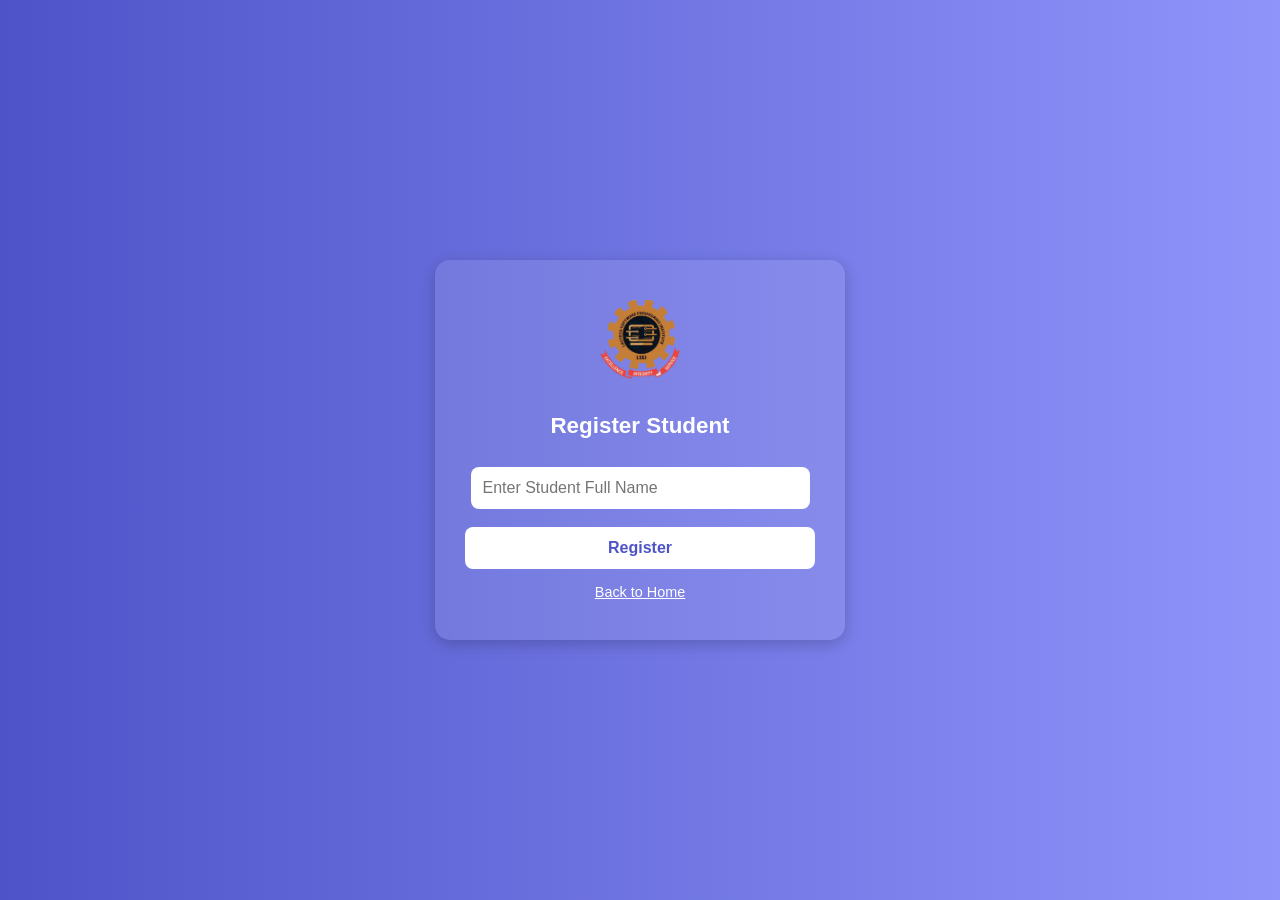
<file: admin.html>
<!DOCTYPE html>
<html lang="en">
<head>
    <meta charset="UTF-8">
    <meta name="viewport" content="width=device-width, initial-scale=1.0">
    <title>Register Student - LAUTECH Software Institute Final Assessment</title>
    <style>
        body {
            font-family: Arial, sans-serif;
            background: linear-gradient(to right, #4e54c8, #8f94fb);
            display: flex;
            justify-content: center;
            align-items: center;
            height: 100vh;
            margin: 0;
            color: #fff;
        }
        .container {
            text-align: center;
            background: rgba(255, 255, 255, 0.1);
            padding: 40px 30px;
            border-radius: 15px;
            width: 350px;
            box-shadow: 0 4px 15px rgba(0,0,0,0.2);
        }
        img.logo {
            width: 80px;
            height: auto;
            margin-bottom: 15px;
        }
        h1 {
            font-size: 1.4rem;
            margin-bottom: 20px;
        }
        input {
            width: 90%;
            padding: 12px;
            margin: 8px 0;
            border: none;
            border-radius: 8px;
            font-size: 1rem;
            outline: none;
        }
        input[type="text"] {
            background: #fff;
            color: #333;
        }
        button {
            background: #fff;
            color: #4e54c8;
            border: none;
            padding: 12px;
            width: 100%;
            border-radius: 8px;
            font-weight: bold;
            font-size: 1rem;
            cursor: pointer;
            margin-top: 10px;
            transition: 0.3s ease;
        }
        button:hover {
            background: #f1f1f1;
        }
        .link {
            display: block;
            margin-top: 15px;
            font-size: 0.9rem;
            color: #fff;
            text-decoration: underline;
        }
        .result-box {
            background: rgba(255,255,255,0.2);
            padding: 10px;
            border-radius: 8px;
            margin-top: 15px;
            font-size: 0.95rem;
            word-break: break-all;
        }
    </style>
</head>
<body>
    <div class="container">
        <!-- Logo -->
        <img src="./LSEI LOGO.png" alt="LAUTECH Logo" class="logo">

        <h1>Register Student</h1>
        <form id="registerForm">
            <input type="text" id="name" name="name" placeholder="Enter Student Full Name" required>
            <button type="submit">Register</button>
        </form>

        <!-- Result display -->
        <div id="result" class="result-box" style="display: none;"></div>

        <a href="index.html" class="link">Back to Home</a>
    </div>

    <script>
        document.getElementById("registerForm").addEventListener("submit", async (e) => {
            e.preventDefault();

            const name = document.getElementById("name").value.trim();

            try {
                const res = await fetch("https://examapp-backend-0b73.onrender.com/api/auth/register", {
                    method: "POST",
                    headers: { "Content-Type": "application/json" },
                    body: JSON.stringify({ name })
                });

                const data = await res.json();

                if (res.ok) {
                    document.getElementById("result").style.display = "block";
                    document.getElementById("result").innerHTML = `
                        ✅ Student registered successfully!<br><br><br>
                        <strong>Username:</strong> ${data.username}<br><br><br>
                        <strong>Password:</strong> ${data.password}
                    `;
                    document.getElementById("registerForm").reset();
                } else {
                    alert(data.message || "Registration failed!");
                }
            } catch (error) {
                alert("Error connecting to server");
            }
        });
    </script>
</body>
</html>
</file>
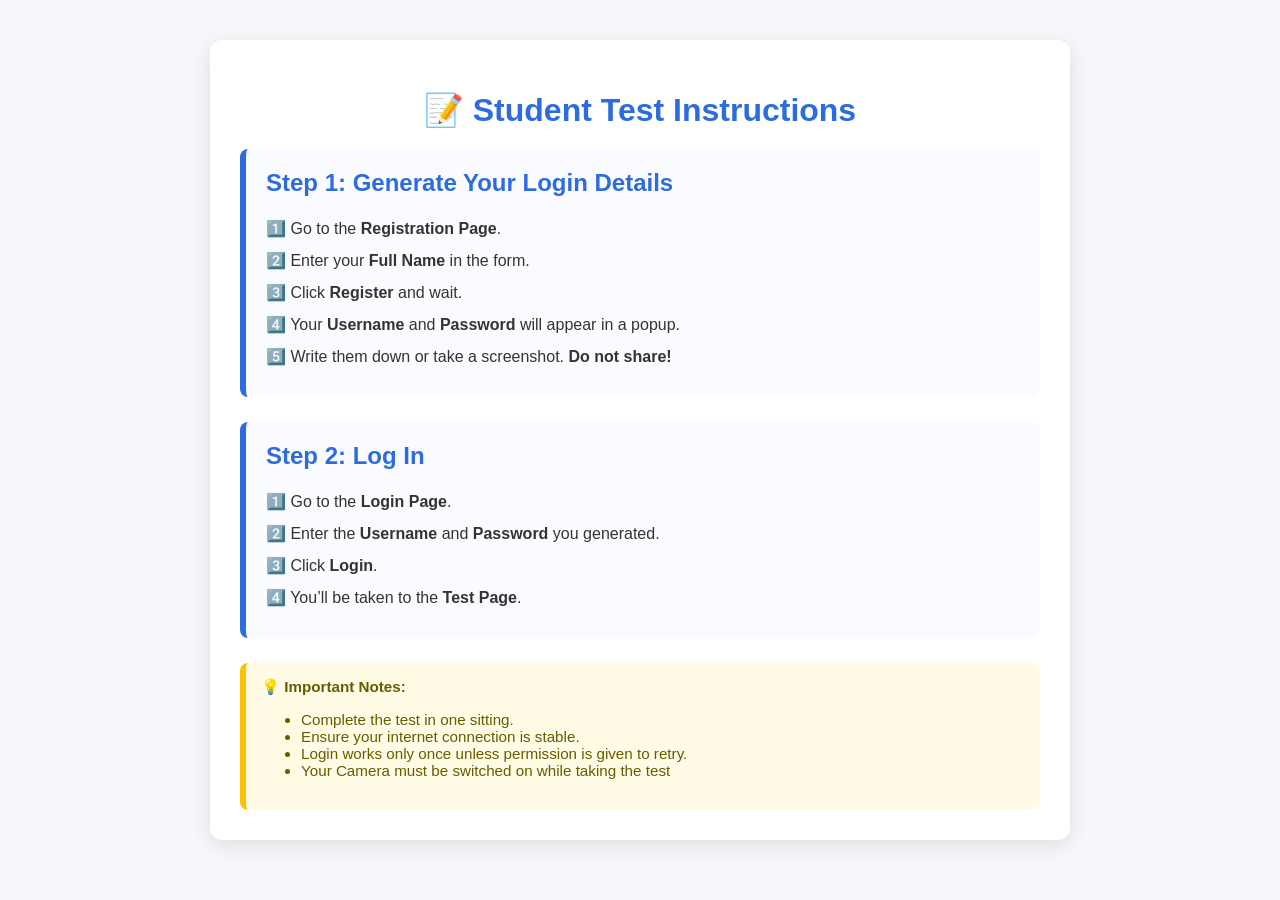
<file: howitworks.html>
<!DOCTYPE html>
<html lang="en">
<head>
<meta charset="UTF-8">
<meta name="viewport" content="width=device-width, initial-scale=1.0">
<title>Student Test Instructions</title>
<style>
    body {
        font-family: 'Segoe UI', Tahoma, sans-serif;
        background: #f5f7fa;
        margin: 0;
        padding: 0;
    }
    .container {
        max-width: 800px;
        margin: 40px auto;
        background: #fff;
        padding: 30px;
        border-radius: 12px;
        box-shadow: 0 5px 20px rgba(0,0,0,0.1);
    }
    h1 {
        text-align: center;
        color: #2d6cdf;
        margin-bottom: 20px;
    }
    .step {
        margin-bottom: 25px;
        padding: 20px;
        background: #f9fbff;
        border-left: 6px solid #2d6cdf;
        border-radius: 8px;
    }
    .step h2 {
        margin-top: 0;
        color: #2d6cdf;
    }
    .step p {
        margin: 8px 0;
        color: #333;
        line-height: 1.5;
    }
    .note {
        background: #fffbe5;
        border-left: 6px solid #ffc107;
        padding: 15px;
        border-radius: 8px;
        font-size: 0.95em;
        color: #665c00;
    }
</style>
</head>
<body>

<div class="container">
    <h1>📝 Student Test Instructions</h1>

    <div class="step">
        <h2>Step 1: Generate Your Login Details</h2>
        <p>1️⃣ Go to the <strong>Registration Page</strong>.</p>
        <p>2️⃣ Enter your <strong>Full Name</strong> in the form.</p>
        <p>3️⃣ Click <strong>Register</strong> and wait.</p>
        <p>4️⃣ Your <strong>Username</strong> and <strong>Password</strong> will appear in a popup.</p>
        <p>5️⃣ Write them down or take a screenshot. <strong>Do not share!</strong></p>
    </div>

    <div class="step">
        <h2>Step 2: Log In</h2>
        <p>1️⃣ Go to the <strong>Login Page</strong>.</p>
        <p>2️⃣ Enter the <strong>Username</strong> and <strong>Password</strong> you generated.</p>
        <p>3️⃣ Click <strong>Login</strong>.</p>
        <p>4️⃣ You’ll be taken to the <strong>Test Page</strong>.</p>
    </div>

   

    <div class="note">
        <strong>💡 Important Notes:</strong>
        <ul>
            <li>Complete the test in one sitting.</li>
            <li>Ensure your internet connection is stable.</li>
            <li>Login works only once unless permission is given to retry.</li>
             <li>Your Camera must be switched on while taking the test </li>
        </ul>
    </div>
</div>

</body>
</html>
</file>
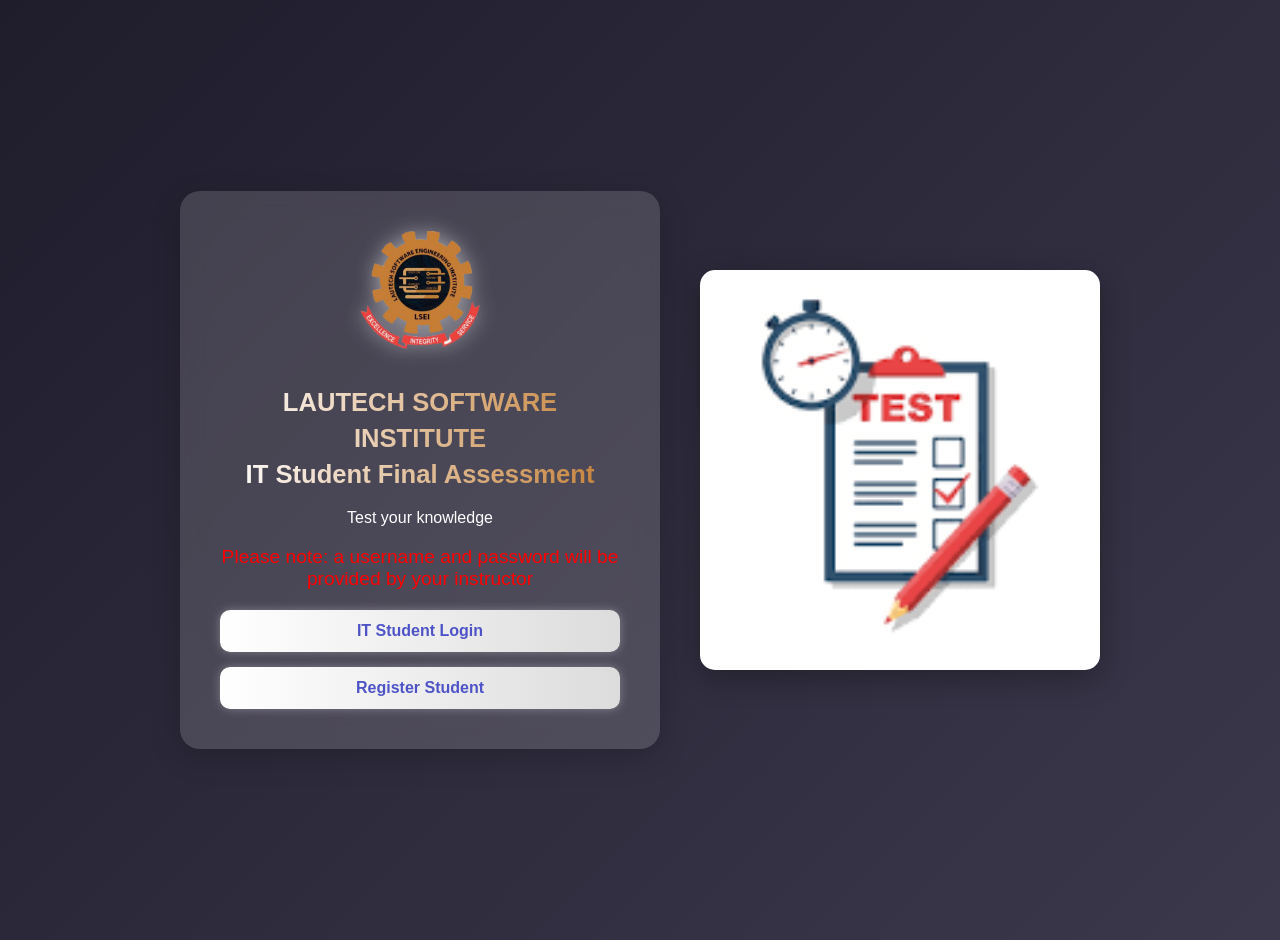
<file: opp.html>
<!DOCTYPE html>
<html lang="en">
<head>
<meta charset="UTF-8">
<meta name="viewport" content="width=device-width, initial-scale=1.0">
<title>LAUTECH Software Institute - Final Assessment</title>
<style>
    /* Global styles */
    body {
        margin: 0;
        font-family: 'Segoe UI', sans-serif;
        background: linear-gradient(135deg, #1f1c2c, #928DAB);
        background-size: 400% 400%;
        animation: gradientBG 12s ease infinite;
        display: flex;
        justify-content: center;
        align-items: center;
        height: 100vh;
        padding: 20px;
    }

    /* Gradient animation */
    @keyframes gradientBG {
        0% { background-position: 0% 50%; }
        50% { background-position: 100% 50%; }
        100% { background-position: 0% 50%; }
    }

    /* Main layout container */
    .main-wrapper {
        display: flex;
        align-items: center;
        gap: 40px;
        max-width: 1000px;
        width: 100%;
        flex-wrap: wrap;
        justify-content: center;
    }

    /* Container with glass effect */
    .container {
        background: rgba(255, 255, 255, 0.15);
        backdrop-filter: blur(12px);
        padding: 40px;
        border-radius: 20px;
        text-align: center;
        color: #fff;
        width: 100%;
        max-width: 400px;
        box-shadow: 0 8px 30px rgba(0,0,0,0.2);
        animation: fadeIn 1.2s ease, float 4s ease-in-out infinite;
    }

    /* Side image */
    .side-image {
        max-width: 400px;
        width: 100%;
        border-radius: 15px;
        box-shadow: 0 8px 30px rgba(0,0,0,0.3);
        animation: fadeIn 1.5s ease;
    }

    /* Fade-in animation */
    @keyframes fadeIn {
        from { opacity: 0; transform: translateY(20px); }
        to { opacity: 1; transform: translateY(0); }
    }

    /* Floating effect */
    @keyframes float {
        0%, 100% { transform: translateY(0px); }
        50% { transform: translateY(-8px); }
    }

    /* Logo */
    img.logo {
        width: 120px;
        height: auto;
        margin-bottom: 15px;
        filter: drop-shadow(0 0 10px rgba(255,255,255,0.5));
    }

    /* Gradient title */
    h1 {
        font-size: 1.6rem;
        margin-bottom: 15px;
        line-height: 1.4;
        background: linear-gradient(to right, #fff, #c37e34);
        color: #C37E34;
        -webkit-background-clip: text;
        -webkit-text-fill-color: transparent;
    }

    /* Subtitle */
    p {
        font-size: 1rem;
        margin-bottom: 15px;
    }

    /* Warning text */
    p.warning {
        color: red;
        font-size: 1.2rem;
    }

    /* Button group */
    .btn-group {
        display: flex;
        flex-direction: column;
        gap: 15px;
        margin-top: 20px;
    }

    /* Buttons with glow effect */
    .btn {
        display: inline-block;
        padding: 12px 20px;
        border-radius: 10px;
        text-decoration: none;
        font-weight: bold;
        background: linear-gradient(to right, #ffffff, #dcdcdc);
        color: #4e54c8;
        transition: all 0.3s ease;
        box-shadow: 0 0 10px rgba(255,255,255,0.3);
    }

    .btn:hover {
        background: #C37E34;
        color: #000;
        box-shadow: 0 0 20px rgba(255,255,255,0.7);
        transform: scale(1.05);
    }

    /* Mobile responsive */
    @media (max-width: 768px) {
        .main-wrapper {
            flex-direction: column;
            gap: 20px;
        }
    }
</style>
</head>
<body>

<div class="main-wrapper">
    <!-- Left: Glass container -->
    <div class="container">
        <img src="./LSEI LOGO.png" alt="LAUTECH Logo" class="logo">
        <h1>LAUTECH SOFTWARE INSTITUTE<br>IT Student Final Assessment</h1>
        <p>Test your knowledge</p>
        <p class="warning">Please note: a username and password will be provided by your instructor</p>

        <div class="btn-group">
            <a href="./login.html" class="btn">IT Student Login</a>
            <a href="./adminlogin.html" class="btn">Register Student</a>
        </div>
    </div>

    <!-- Right: Side image -->
    <img src="[data-uri]" alt="Exam Preparation" class="side-image">
</div>

</body>
</html>
</file>
